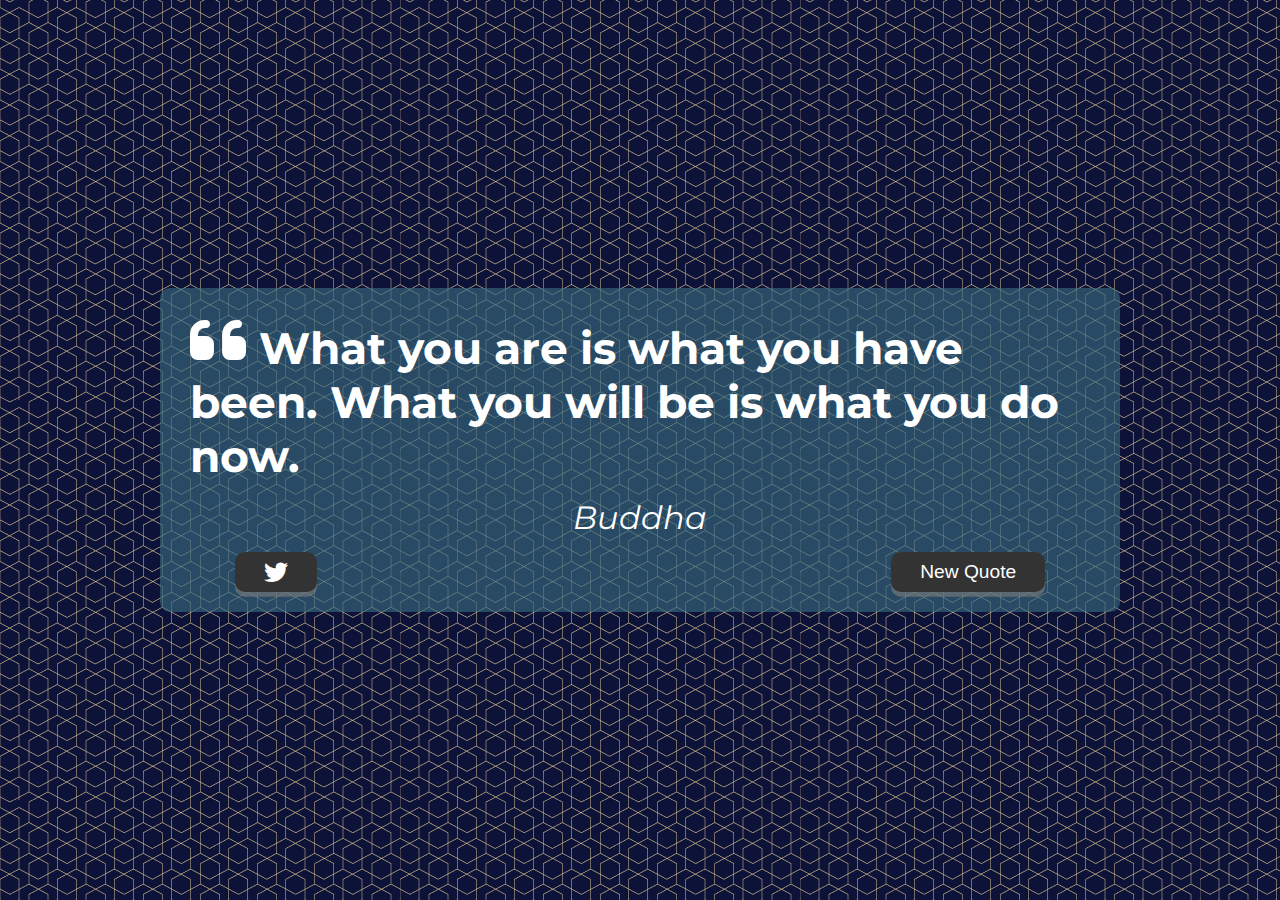
<file: quote-gen/index.html>
<html lang="en">
  <head>
    <meta charset="UTF-8" />
    <meta http-equiv="X-UA-Compatible" content="IE=edge" />
    <meta name="viewport" content="width=device-width, initial-scale=1.0" />
    <title>Quote Generator.</title>
    <link
      rel="icon"
      type="img/png"
      href="https://www.google.com/s2/favicons?domain=css-tricks.com"
    />
    <link
      rel="stylesheet"
      href="https://cdnjs.cloudflare.com/ajax/libs/font-awesome/6.1.2/css/all.min.css"
    />
    <link rel="stylesheet" href="style.css" />
  </head>
  <body>
    <div class="quote-container">
      <!-- Quote Text -->
      <div class="quote-text">
        <i class="fas fa-quote-left" id="quote-icon"></i>
        <span id="quote"
          >What you are is what you have been. What you will be is what you do
          now.</span
        >
      </div>
      <!-- Author -->
      <div class="quote-author">
        <span id="author">Buddha</span>
      </div>
      <!-- Buttons -->
      <div class="buttons-container">
        <button class="twitter-button" id="twitter" title="Tweet This">
          <i class="fab fa-twitter"></i>
        </button>
        <button
          class="load-quote-button"
          id="loadnewquote"
          title="Load new Quote"
        >
          New Quote
        </button>
      </div>
    </div>
    <script src="script.js"></script>
  </body>
</html>
</file>
<file: quote-gen/style.css>
@import url('https://fonts.googleapis.com/css2?family=Montserrat:ital@1&display=swap');
html {
    box-sizing:border-box;

}
body{
    margin : 0;
    min-height:100 vh;
    background-image: url(oriental-tiles.png);
    color:white;
    font-family: 'Montserrat', sans-serif;
    font-weight:700;
    display: flex;
    align-items: center;
    justify-content:center;
}
.quote-container{
    width:auto;
    max-width:900px;
    padding: 20px 30px;
    border-radius: 10px;
    background-color: rgba(56, 105, 126, 0.65);
    box-shadow: 0 10px 10px 10px 10px rgba(0,0,0,0.2);
    display:flex;
    flex-direction: column;
    justify-content: center;
    align-items: center;
}

.quote-text{
    font-size:2.75rem;
}
.long-quote{
    font-size:1.75rem
}
#quote-icon{
    font-size:4rem;
}
.quote-author{
margin-top:15px;
font-size:2rem;
font-weight: 400;
font-style: italic;
}
.buttons-container{
    margin-top:15px;
    display: flex;
    width: 90%;
    justify-content: space-between;
    
}
button {
    cursor:pointer;
    font-size:1.2rem;
    height:2.5rem;
    border:none;
    border-radius: 10px;
    color:white;
    background-color: #333;
    outline: none;
    padding:0.5rem 1.8rem;
    box-shadow: 0 0.3rem rgba(121,121,121,0.65);
    
}
.fa-twitter{
    font-size:1.5rem;
}
.twitter-button:hover{
    color:#38a1f3;
}
button:active{
    transform: translate(0,0.3rem);
    box-shadow:none;
}
/* media queries */
@media screen and (max-width:1000px){
    .quote-container{
        margin:auto 10px;
        min-width: 80%;
    }
    .quote-text{
        font-size: 1.75rem;
    }
}
</file>
